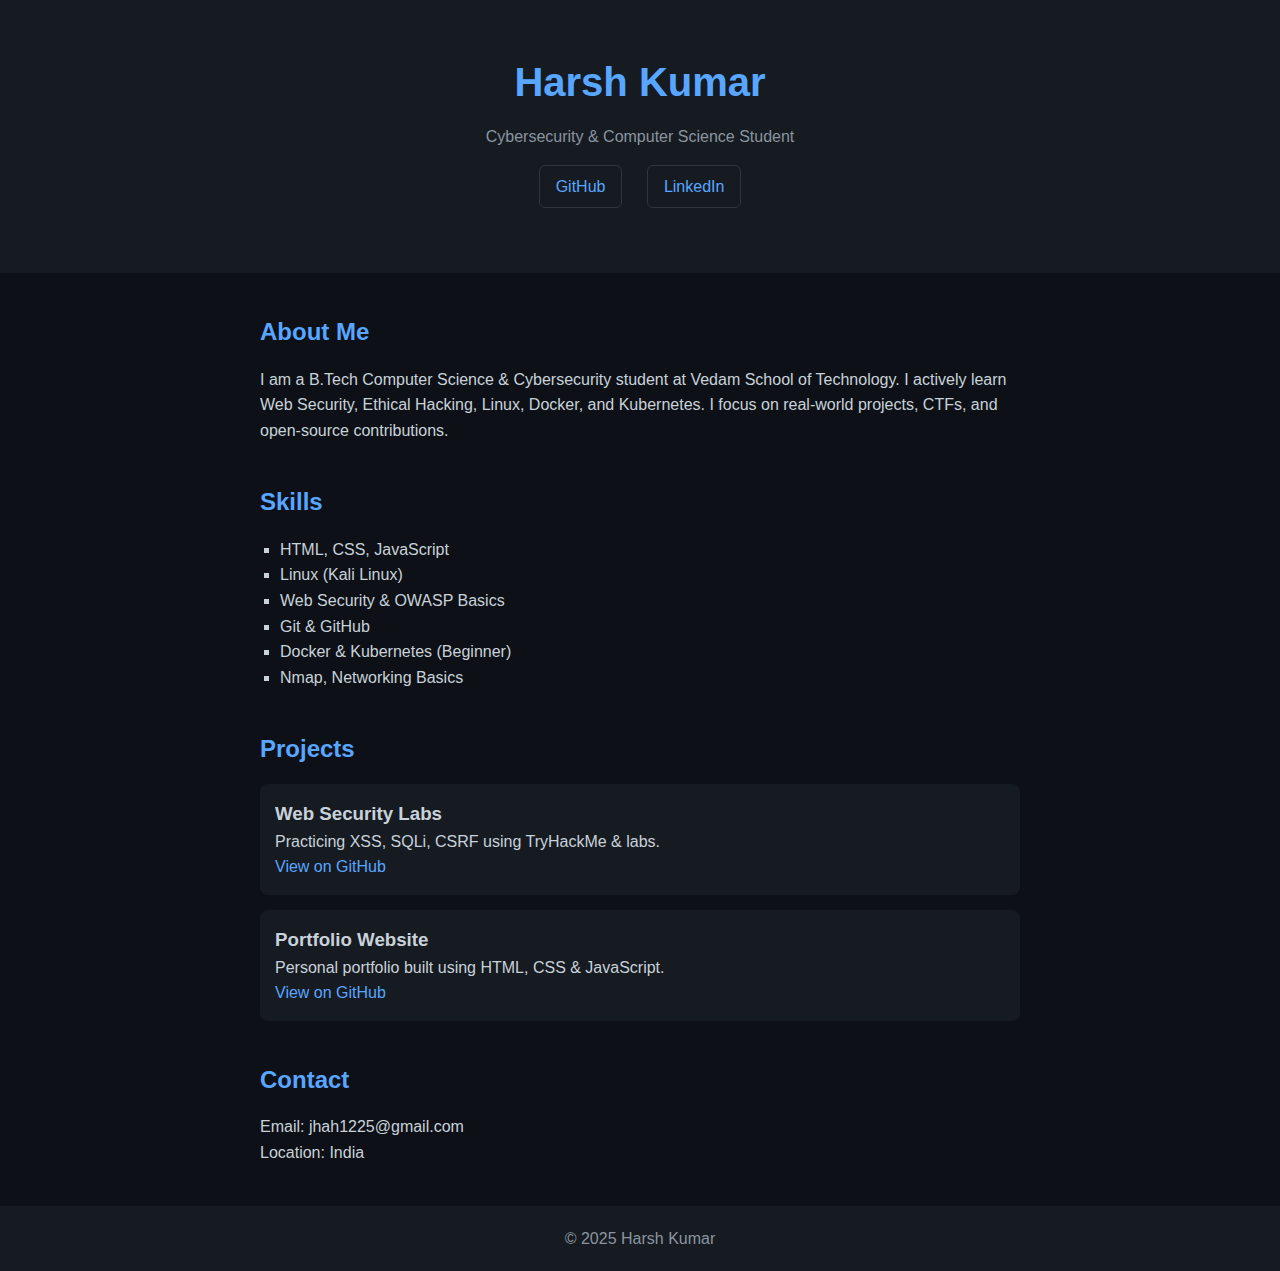
<file: index.html>
<!DOCTYPE html>
<html lang="en">
<head>
  <meta charset="UTF-8" />
  <meta name="viewport" content="width=device-width, initial-scale=1.0" />
  <title>Harsh Kumar | Cybersecurity Student</title>
  <link rel="stylesheet" href="style.css" />
</head>
<body>

  <header>
    <h1>Harsh Kumar</h1>
    <p>Cybersecurity & Computer Science Student</p>
    <div class="links">
      <a href="https://github.com/harshakumar25" target="_blank">GitHub</a>
      <a href="https://www.linkedin.com/in/kumar-harsh2025/" target="_blank">LinkedIn</a>
    </div>
  </header>

  <section class="about">
    <h2>About Me</h2>
    <p>
      I am a B.Tech Computer Science & Cybersecurity student at Vedam School of Technology.
      I actively learn Web Security, Ethical Hacking, Linux, Docker, and Kubernetes.
      I focus on real-world projects, CTFs, and open-source contributions.
    </p>
  </section>

  <section class="skills">
    <h2>Skills</h2>
    <ul>
      <li>HTML, CSS, JavaScript</li>
      <li>Linux (Kali Linux)</li>
      <li>Web Security & OWASP Basics</li>
      <li>Git & GitHub</li>
      <li>Docker & Kubernetes (Beginner)</li>
      <li>Nmap, Networking Basics</li>
    </ul>
  </section>

  <section class="projects">
    <h2>Projects</h2>

    <div class="project">
      <h3>Web Security Labs</h3>
      <p>Practicing XSS, SQLi, CSRF using TryHackMe & labs.</p>
      <a href="https://github.com/harshakumar25" target="_blank">View on GitHub</a>
    </div>

    <div class="project">
      <h3>Portfolio Website</h3>
      <p>Personal portfolio built using HTML, CSS & JavaScript.</p>
      <a href="https://github.com/harshakumar25" target="_blank">View on GitHub</a>
    </div>

  </section>

  <section class="contact">
    <h2>Contact</h2>
    <p>Email: jhah1225@gmail.com</p>
    <p>Location: India</p>
  </section>

  <footer>
    <p>© 2025 Harsh Kumar</p>
  </footer>

  <script src="script.js"></script>
</body>
</html>
</file>
<file: style.css>
* {
  margin: 0;
  padding: 0;
  box-sizing: border-box;
  font-family: Arial, sans-serif;
}

body {
  background: #0d1117;
  color: #c9d1d9;
  line-height: 1.6;
}

header {
  text-align: center;
  padding: 50px 20px;
  background: #161b22;
}

header h1 {
  font-size: 2.5rem;
  color: #58a6ff;
}

header p {
  margin-top: 10px;
  color: #8b949e;
}

.links a {
  display: inline-block;
  margin: 15px 10px;
  color: #58a6ff;
  text-decoration: none;
  border: 1px solid #30363d;
  padding: 8px 16px;
  border-radius: 6px;
}

section {
  max-width: 800px;
  margin: 40px auto;
  padding: 0 20px;
}

h2 {
  margin-bottom: 15px;
  color: #58a6ff;
}

.skills ul {
  list-style: square;
  margin-left: 20px;
}

.project {
  background: #161b22;
  padding: 15px;
  border-radius: 8px;
  margin-bottom: 15px;
}

.project a {
  color: #58a6ff;
  text-decoration: none;
}

footer {
  text-align: center;
  padding: 20px;
  background: #161b22;
  color: #8b949e;
}
</file>
